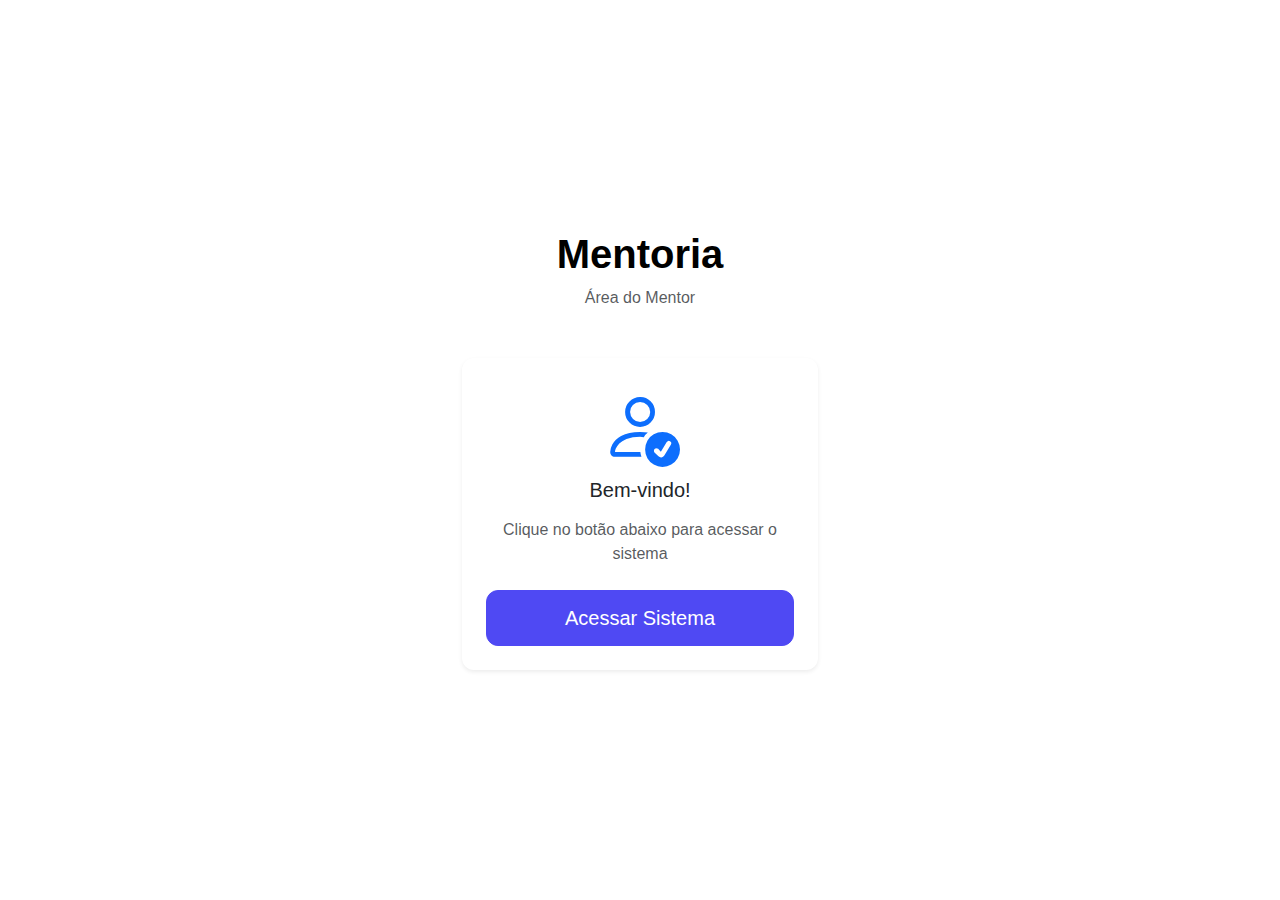
<file: mentor.html>
<!DOCTYPE html>
<html lang="pt-BR">
<head>
    <meta charset="UTF-8">
    <meta name="viewport" content="width=device-width, initial-scale=1.0">
    <title>Acesso - Mentor</title>
    
    <!-- Bootstrap CSS -->
    <link href="https://cdn.jsdelivr.net/npm/bootstrap@5.3.0/dist/css/bootstrap.min.css" rel="stylesheet">
    
    <!-- Custom CSS -->
    <link rel="stylesheet" href="css/style.css">
</head>
<body class="bg-white">
    <div class="container">
        <div class="row justify-content-center align-items-center min-vh-100">
            <div class="col-12 col-md-6 col-lg-4">
                
                <!-- Logo/Título -->
                <div class="text-center mb-5">
                    <h1 class="fw-bold">Mentoria</h1>
                    <p class="text-muted">Área do Mentor</p>
                </div>

                <!-- Card de Acesso -->
                <div class="card border-0 shadow-sm">
                    <div class="card-body p-4 text-center">
                        <i class="bi bi-person-check display-1 text-primary mb-3"></i>
                        <h5 class="mb-3">Bem-vindo!</h5>
                        <p class="text-muted mb-4">Clique no botão abaixo para acessar o sistema</p>
                        <div class="d-grid">
                            <button id="btnAcessar" class="btn btn-primary btn-lg">
                                Acessar Sistema
                            </button>
                        </div>
                    </div>
                </div>

            </div>
        </div>
    </div>

    <!-- Bootstrap JS -->
    <script src="https://cdn.jsdelivr.net/npm/bootstrap@5.3.0/dist/js/bootstrap.bundle.min.js"></script>
    
    <!-- Bootstrap Icons -->
    <link rel="stylesheet" href="https://cdn.jsdelivr.net/npm/bootstrap-icons@1.11.0/font/bootstrap-icons.css">
    
    <script>
        // Acesso direto do mentor
        document.getElementById('btnAcessar').addEventListener('click', () => {
            localStorage.setItem('mentor_acesso_direto', 'true');
            window.location.href = 'mentor-dashboard.html';
        });
    </script>
</body>
</html>
</file>
<file: css/style.css>
/* Variáveis */
:root {
    --primary-color: #4F49F3;
    --text-color: #000000;
    --bg-color: #FFFFFF;
    --border-radius: 12px;
}

/* Reset e Base */
* {
    margin: 0;
    padding: 0;
    box-sizing: border-box;
}

body {
    font-family: -apple-system, BlinkMacSystemFont, 'Segoe UI', Roboto, Oxygen, Ubuntu, Cantarell, sans-serif;
    color: var(--text-color);
    background-color: var(--bg-color);
}

/* Customização Bootstrap */
.btn-primary {
    background-color: var(--primary-color);
    border-color: var(--primary-color);
    border-radius: var(--border-radius);
    padding: 12px 24px;
    font-weight: 500;
}

.btn-primary:hover,
.btn-primary:focus {
    background-color: #3d35e0;
    border-color: #3d35e0;
}

.card {
    border-radius: var(--border-radius);
}

.form-control,
.form-select {
    border-radius: 8px;
    padding: 12px;
    border: 1px solid #e0e0e0;
}

.form-control:focus,
.form-select:focus {
    border-color: var(--primary-color);
    box-shadow: 0 0 0 0.2rem rgba(79, 73, 243, 0.15);
}

/* Nav Pills */
.nav-pills .nav-link {
    color: var(--text-color);
    border-radius: 8px;
    font-weight: 500;
}

.nav-pills .nav-link.active {
    background-color: var(--primary-color);
}

/* Sidebar */
.sidebar {
    background-color: var(--primary-color);
    min-height: 100vh;
    padding: 20px;
    color: white;
}

.sidebar .nav-link {
    color: rgba(255, 255, 255, 0.8);
    padding: 12px 16px;
    border-radius: 8px;
    margin-bottom: 8px;
    transition: all 0.3s;
}

.sidebar .nav-link:hover,
.sidebar .nav-link.active {
    background-color: rgba(255, 255, 255, 0.2);
    color: white;
}

/* Dashboard Cards */
.stat-card {
    border-radius: var(--border-radius);
    padding: 24px;
    border: 1px solid #e0e0e0;
}

.stat-number {
    font-size: 2.5rem;
    font-weight: 700;
    color: var(--primary-color);
}

.stat-label {
    color: #666;
    font-size: 0.9rem;
}

/* Progress Bar */
.progress {
    height: 8px;
    border-radius: 4px;
}

.progress-bar {
    background-color: var(--primary-color);
}

/* Badge Status */
.badge {
    padding: 6px 12px;
    border-radius: 6px;
    font-weight: 500;
}

/* Responsivo */
@media (max-width: 768px) {
    .sidebar {
        min-height: auto;
    }
    
    .stat-number {
        font-size: 2rem;
    }
}
</file>
